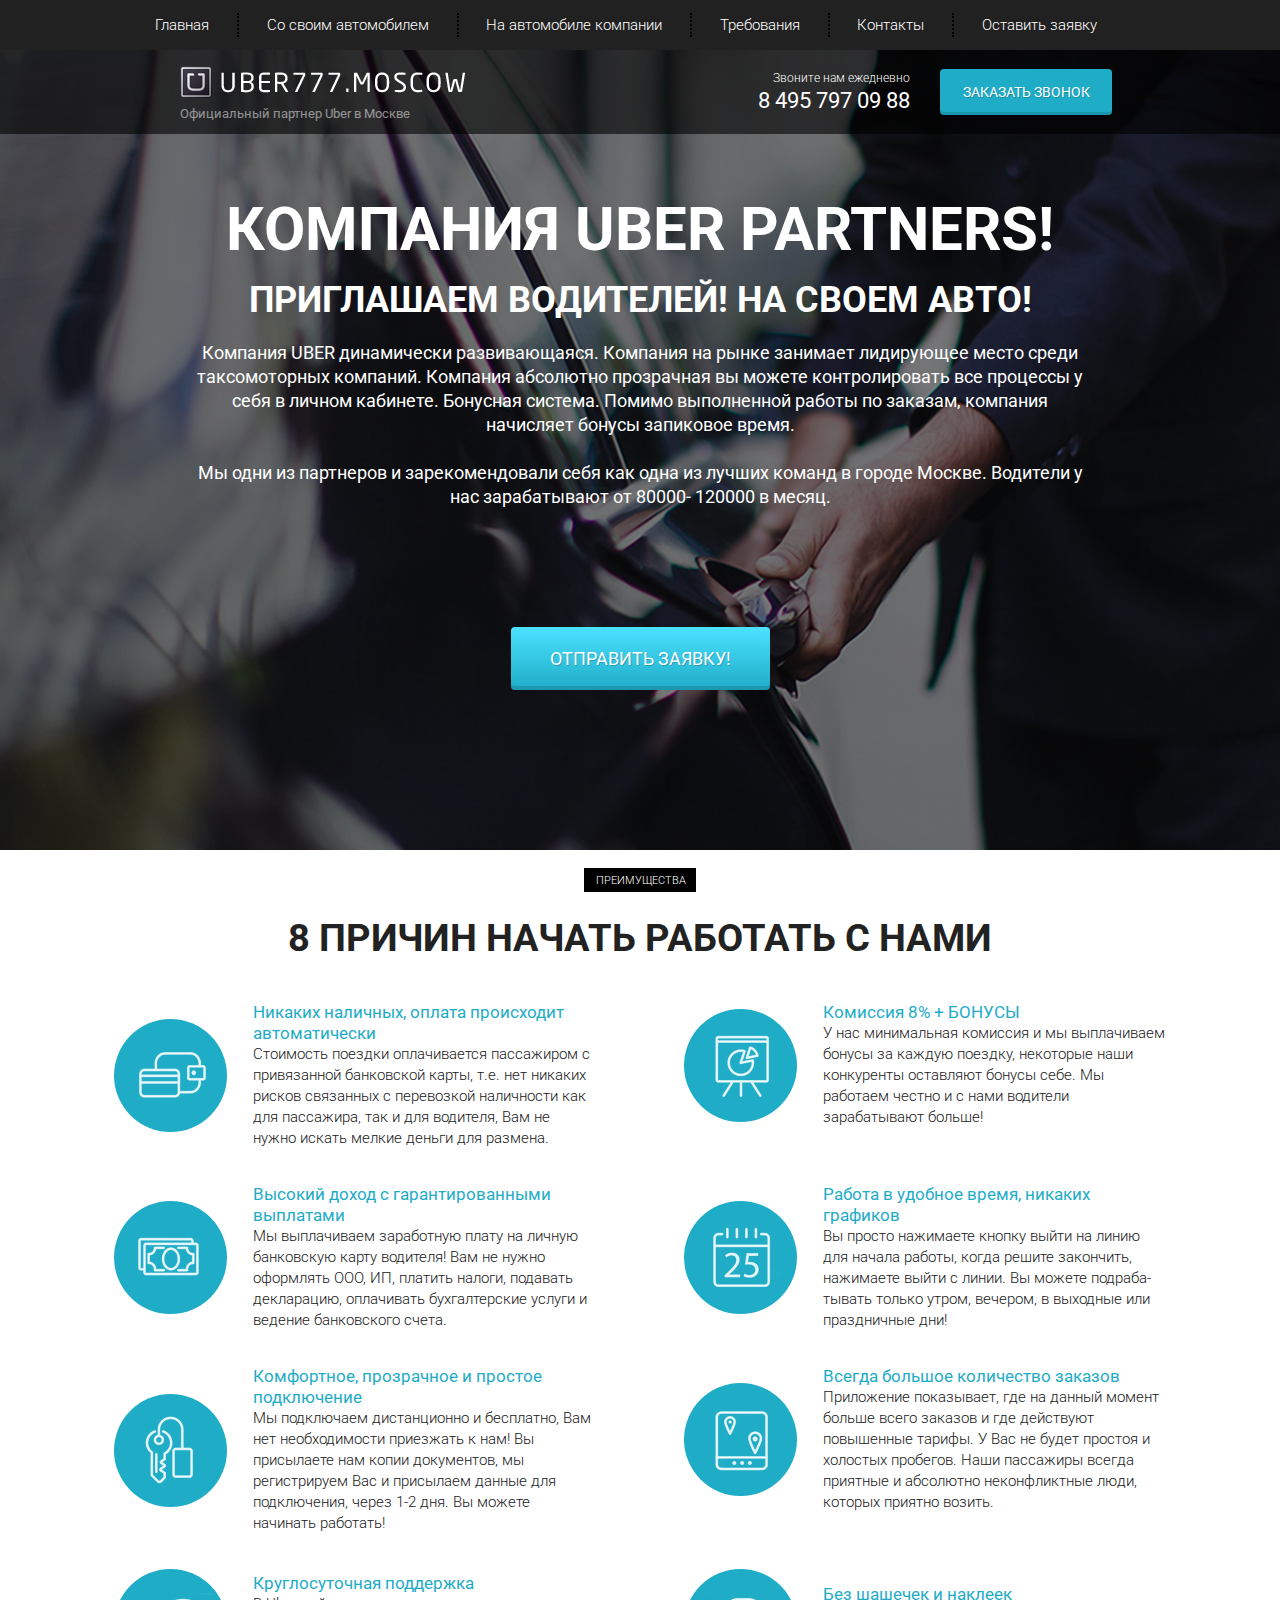
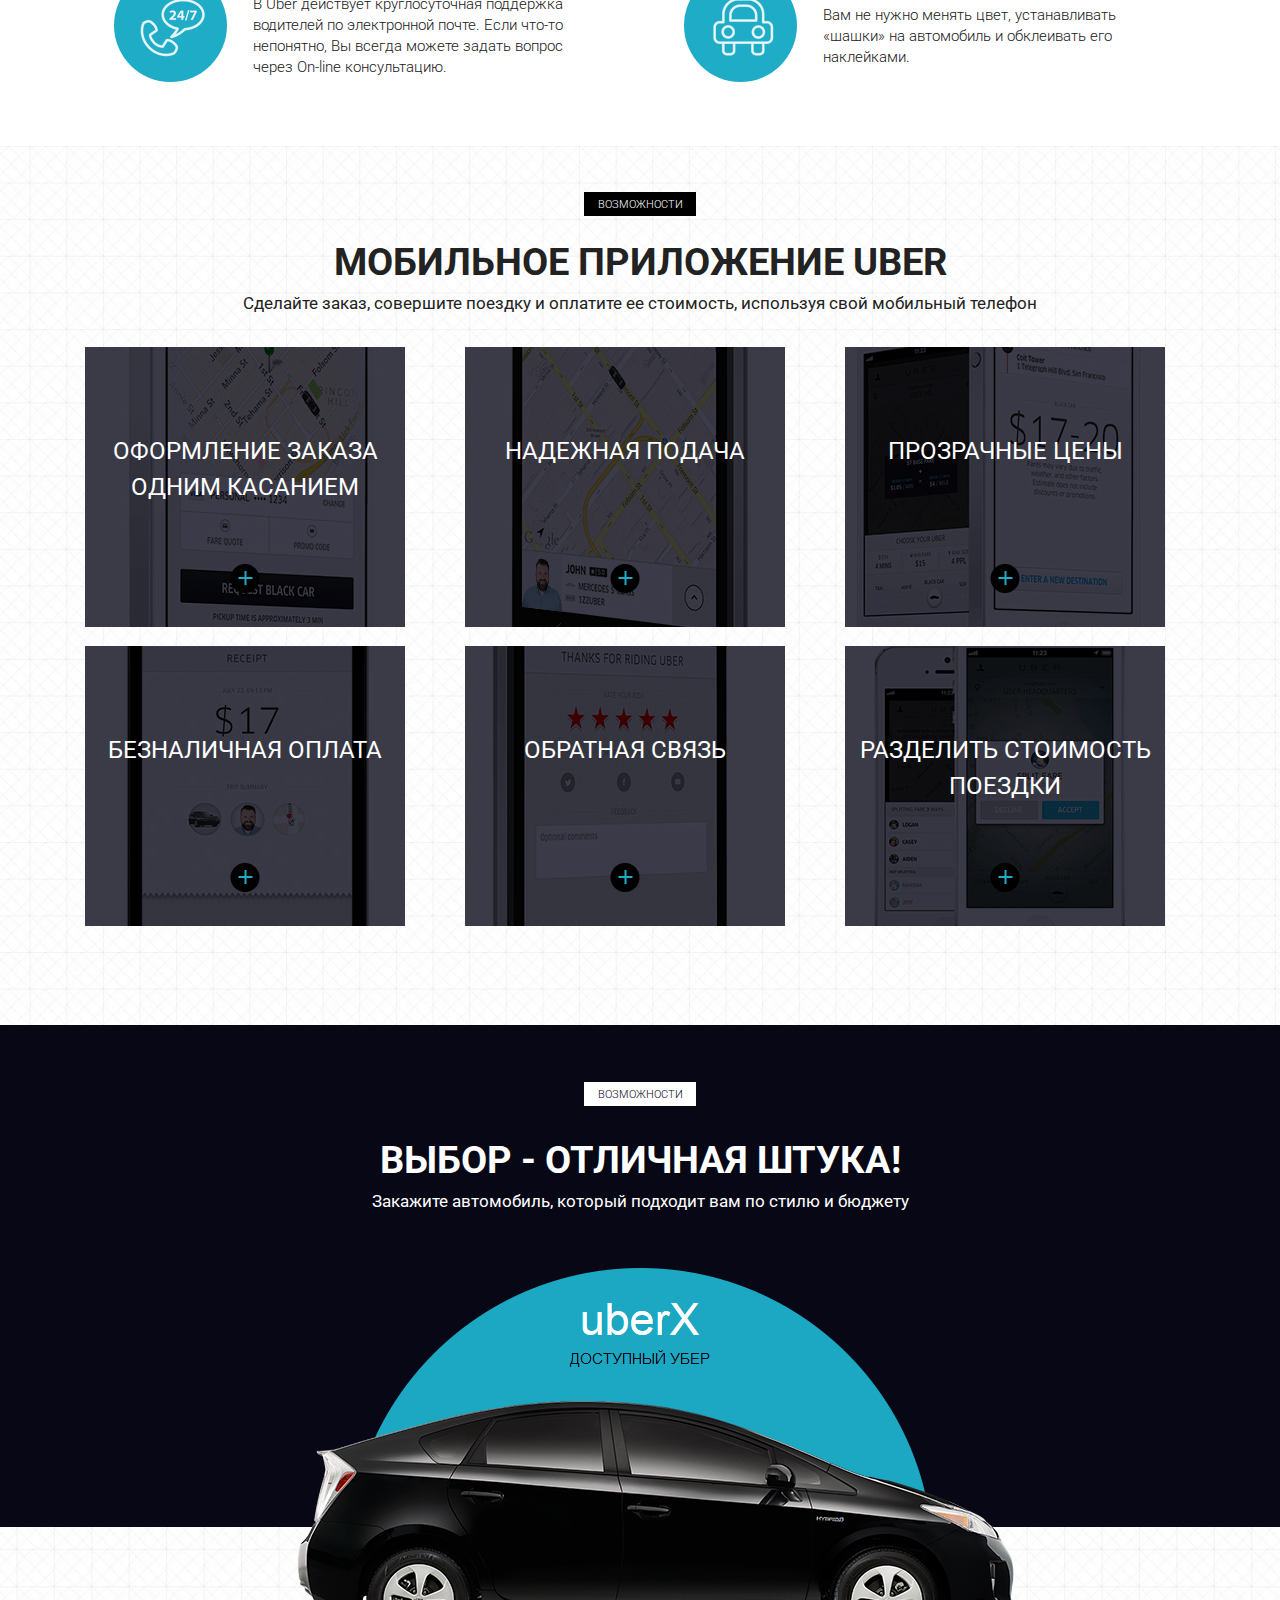
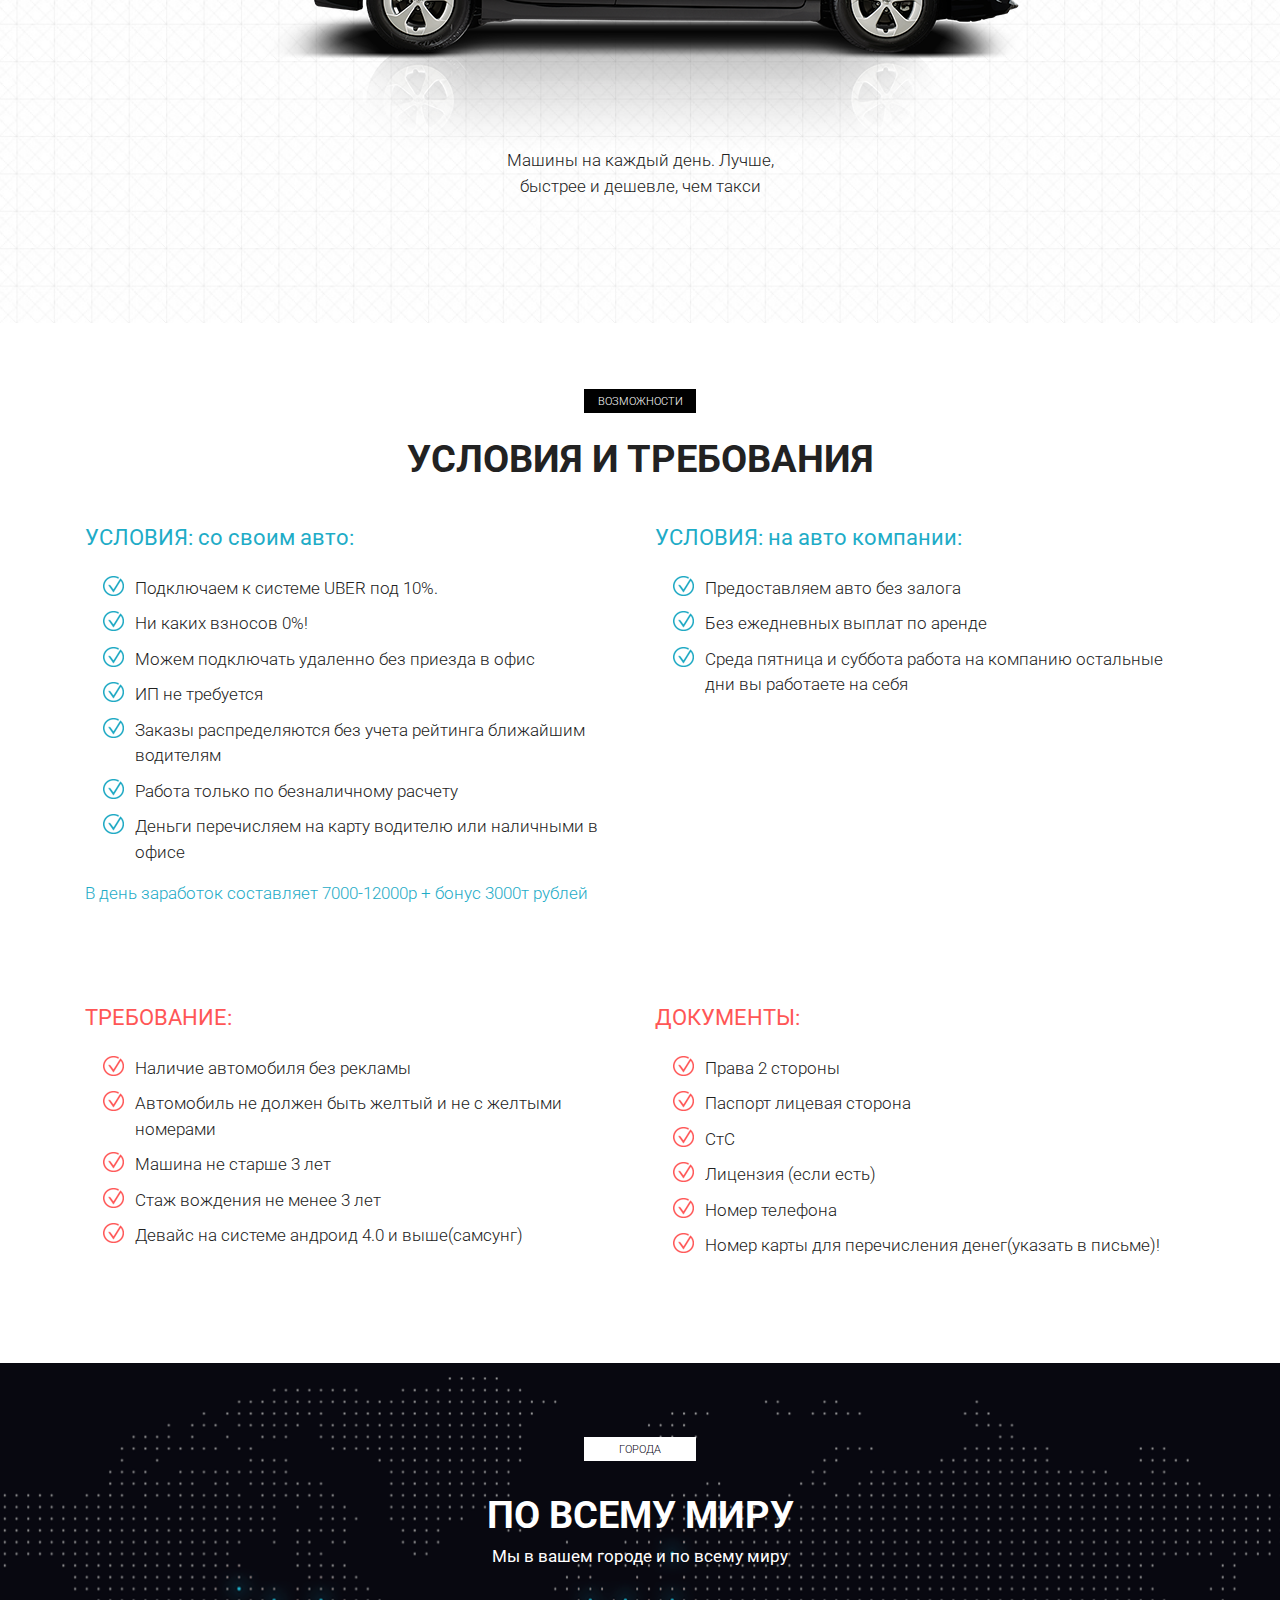
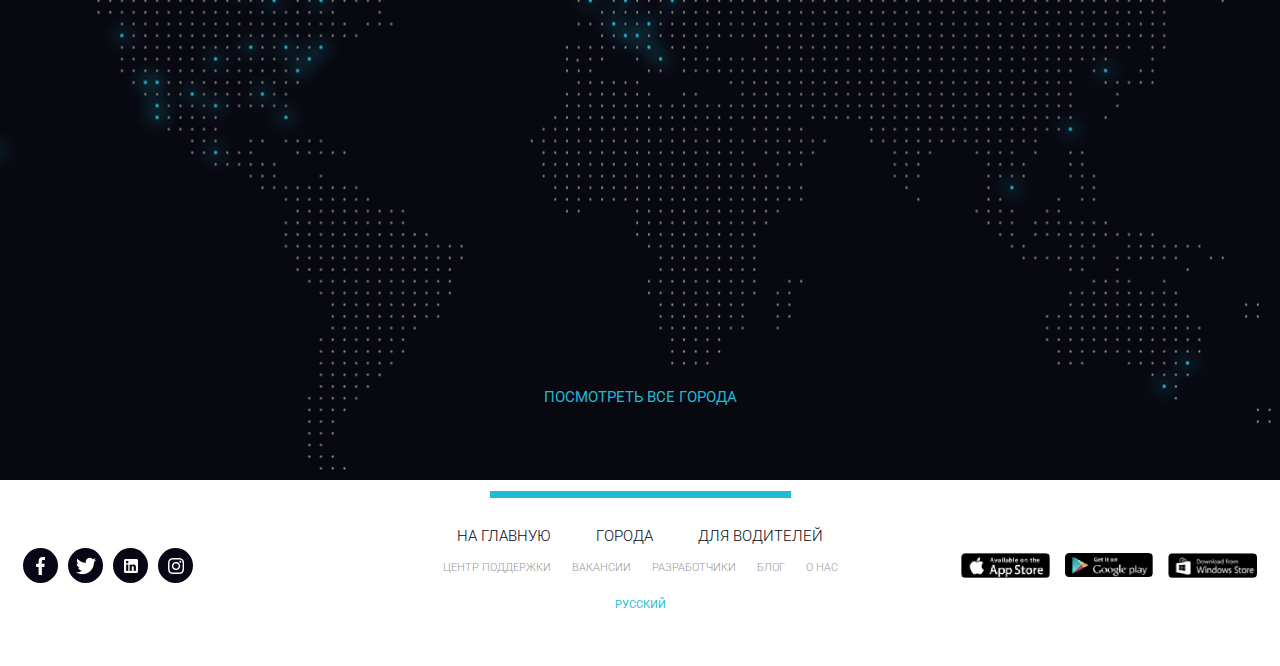
<file: src/index.html>
<!doctype html>
<html lang="en">
  <head>
    <meta charset="UTF-8">
    <meta name="viewport" content="width=device-width, initial-scale=1.0">
    <meta http-equiv="X-UA-Compatible" content="ie=edge">
    <title>Uber 777</title>
    <link rel="shortcut icon" href="/src/icons/icon_uber.png" type="image/png">
    <link href="https://fonts.googleapis.com/css2?family=Roboto:ital,wght@0,300;0,400;0,700;1,300;1,400;1,700&display=swap" rel="stylesheet">
    <link rel="stylesheet" href='css/bootstrap-grid.min.css'>
    <link rel="stylesheet" href='css/bootstrap-reboot.min.css'>
    <link rel="stylesheet" href='css/style.css'>
  </head>
  <body>
    <header class="header">
      <nav>
        <div class="container">
          <ul class="menu">
            <li class="menu_item"><a href="#" class="menu_link">Главная</a></li>
            <li class="menu_item"><a href="#terms" class="menu_link">Со своим автомобилем</a></li>
            <li class="menu_item"><a href="#terms" class="menu_link">На автомобиле компании</a></li>
            <li class="menu_item"><a href="#" class="menu_link">Требования</a></li>
            <li class="menu_item"><a href="#" class="menu_link">Контакты</a></li>
            <li class="menu_item"><a href="#" class="menu_link">Оставить заявку</a></li>
          </ul>
        </div>
        <div class="hamburger">
          <span></span>
          <span></span>
          <span></span>
        </div>
      </nav>
      <div class="subheader">
        <div class="container">
          <div class="row">
            <div class="col-6 col-md-4 offset-md-1">
              <a href="#" class="subheader_logo"><img src="icons/Uber.png" alt="uber icon"></a>
              <div class="subheader_official">Официальный партнер Uber в Москве</div>
            </div>

            <div class="xs-hidden col-6 col-md-3 offset-md-1 col-xl-2 offset-xl-2">
              <div class="subheader_call">Звоните нам ежедневно</div>
              <a href="tel:84957970988" class="subheader_tel">8 495 797 09 88</a>
            </div>

            <div class="col-6 col-md-3 col-lg-2">
              <a href="tel:84957970988" class="xs-visible subheader_tel">8 495 797 09 88</a>
              <button class="subheader_btn">заказать звонок</button>
            </div>
          </div>
        </div>
      </div>
    </header>

    <section class="promo">
      <div class="container">
        <div class="col-md-12 offset-md-0 col-lg-10 offset-lg-1">
          <h1 class="promo_h1">КОМПАНИЯ UBER PARTNERS!</h1>
          <h2 class="promo_h2">ПРИГЛАШАЕМ ВОДИТЕЛЕЙ! НА СВОЕМ АВТО!</h2>
          <div class="promo_text">Компания UBER динамически развивающаяся. Компания на рынке занимает лидирующее место среди таксомоторных компаний. Компания абсолютно прозрачная вы можете контролировать все процессы у себя в личном кабинете. Бонуcная система. Помимо выполненной работы по заказам, компания начисляет бонусы запиковое время.
          <br><br>
          Мы одни из партнеров и зарекомендовали себя как одна из лучших команд в городе Москве. Водители у нас зарабатывают от 80000- 120000 в месяц.</div>
          <button class="promo_btn">ОТПРАВИТЬ ЗАЯВКУ!</button>
        </div>
      </div>
    </section>

    <section class="advantages">
      <div class="container">
        <div class="label">преимущества</div>

        <h2 class="title">8 причин начать работать с нами</h2>

        <div class="row">
          <div class="col-md-6 content">
            <div class="advantages_cart">
              <div class="advantages_cart_circle">
                <img src="icons/Advantages/purse_icon.png" alt="purse icon">
              </div>
              <div class="advantages_cart_text">
                <div class="advantages_cart_text_headline">Никаких наличных, оплата происходит автоматически</div>
                <div class="advantages_cart_text_desc">Стоимость поездки оплачивается пассажиром с привязанной банковской карты, т.е. нет никаких рисков связанных с перевозкой наличности как для пассажира, так и для водителя, Вам не нужно искать мелкие деньги для размена.</div>
              </div>
            </div>
          </div>

          <div class="col-md-6 content">
            <div class="advantages_cart">
              <div class="advantages_cart_circle">
                <img src="icons/Advantages/board_icon.png" alt="board icon">
              </div>
              <div class="advantages_cart_text">
                <div class="advantages_cart_text_headline">Комиссия 8% + БОНУСЫ</div>
                <div class="advantages_cart_text_desc">У нас минимальная комиссия и мы выплачиваем бонусы за каждую поездку, некоторые наши конкуренты оставляют бонусы себе. Мы работаем честно и с нами водители зарабатывают больше!</div>
              </div>
            </div>
          </div>

          <div class="col-md-6 content">
            <div class="advantages_cart">
              <div class="advantages_cart_circle">
                <img src="icons/Advantages/money_icon.png" alt="money icon">
              </div>
              <div class="advantages_cart_text">
                <div class="advantages_cart_text_headline">Высокий доход с гарантированными выплатами</div>
                <div class="advantages_cart_text_desc">Мы выплачиваем заработную плату на личную банковскую карту водителя! Вам не нужно оформлять ООО, ИП, платить налоги, подавать декларацию, оплачивать бухгалтерские услуги и ведение банковского счета.</div>
              </div>
            </div>
          </div>

          <div class="col-md-6 content">
            <div class="advantages_cart">
              <div class="advantages_cart_circle">
                <img src="icons/Advantages/schedule_icon.png" alt="schedule icon">
              </div>
              <div class="advantages_cart_text">
                <div class="advantages_cart_text_headline">Работа в удобное время, никаких графиков</div>
                <div class="advantages_cart_text_desc">Вы просто нажимаете кнопку выйти на линию для начала работы, когда решите закончить, нажимаете выйти с линии. Вы можете подраба-
                тывать только утром, вечером, в выходные или праздничные дни! </div>
              </div>
            </div>
          </div>

          <div class="col-md-6 content">
            <div class="advantages_cart">
              <div class="advantages_cart_circle">
                <img src="icons/Advantages/key_icon.png" alt="key icon">
              </div>
              <div class="advantages_cart_text">
                <div class="advantages_cart_text_headline">Комфортное, прозрачное и простое подключение</div>
                <div class="advantages_cart_text_desc">Мы подключаем дистанционно и бесплатно, Вам нет необходимости приезжать к нам! Вы присылаете нам копии документов, мы регистрируем Вас и присылаем данные для подключения, через 1-2 дня. Вы можете начинать работать!</div>
              </div>
            </div>
          </div>

          <div class="col-md-6 content">
            <div class="advantages_cart">
              <div class="advantages_cart_circle">
                <img src="icons/Advantages/map_icon.png" alt="map icon">
              </div>
              <div class="advantages_cart_text">
                <div class="advantages_cart_text_headline">Всегда большое количество заказов</div>
                <div class="advantages_cart_text_desc">Приложение показывает, где на данный момент больше всего заказов и где действуют повышенные тарифы. У Вас не будет простоя и холостых пробегов. Наши пассажиры всегда приятные и абсолютно неконфликтные люди, которых приятно возить.</div>
              </div>
            </div>
          </div>

          <div class="col-md-6 content">
            <div class="advantages_cart">
              <div class="advantages_cart_circle">
                <img src="icons/Advantages/phone_icon.png" alt="phone icon">
              </div>
              <div class="advantages_cart_text">
                <div class="advantages_cart_text_headline">Круглосуточная поддержка</div>
                <div class="advantages_cart_text_desc">В Uber действует круглосуточная поддержка водителей по электронной почте. Если что-то непонятно, Вы всегда можете задать вопрос через On-line консультацию.</div>
              </div>
            </div>
          </div>

          <div class="col-md-6 content">
            <div class="advantages_cart">
              <div class="advantages_cart_circle">
                <img src="icons/Advantages/car_icon.png" alt="car icon">
              </div>
              <div class="advantages_cart_text">
                <div class="advantages_cart_text_headline">Без шашечек и наклеек</div>
                <div class="advantages_cart_text_desc">Вам не нужно менять цвет, устанавливать «шашки» на автомобиль и обклеивать его наклейками.</div>
              </div>
            </div>
          </div>
        </div>
      </div>
    </section>

    <section class="possibilities">
      <div class="container">
        <div class="label">Возможности</div>
        <div class="title">мобильное приложение uber</div>
        <div class="subtitle">Сделайте заказ, совершите поездку и оплатите ее стоимость, используя свой мобильный телефон</div>

        <div class="row">
          <div class="col-sm-6 col-md-4">
            <div class="possibilities_card possibilities_card_1">
              <div class="possibilities_card_text">оформление заказа одним касанием</div>
              <div class="possibilities_card_plus">
                <img src="icons/plus.png" alt="plus">
              </div>
            </div>
          </div>

          <div class="col-sm-6 col-md-4">
            <div class="possibilities_card possibilities_card_2">
              <div class="possibilities_card_text">надежная подача</div>
              <div class="possibilities_card_plus">
                <img src="icons/plus.png" alt="plus">
              </div>
            </div>
          </div>

          <div class="col-sm-6 col-md-4">
            <div class="possibilities_card possibilities_card_3">
              <div class="possibilities_card_text">прозрачные цены</div>
              <div class="possibilities_card_plus">
                <img src="icons/plus.png" alt="plus">
              </div>
            </div>
          </div>

          <div class="col-sm-6 col-md-4">
            <div class="possibilities_card possibilities_card_4">
              <div class="possibilities_card_text">безналичная оплата</div>
              <div class="possibilities_card_plus">
                <img src="icons/plus.png" alt="plus">
              </div>
            </div>
          </div>

          <div class="col-sm-6 col-md-4">
            <div class="possibilities_card possibilities_card_5">
              <div class="possibilities_card_text">обратная связь</div>
              <div class="possibilities_card_plus">
                <img src="icons/plus.png" alt="plus">
              </div>
            </div>
          </div>

          <div class="col-sm-6 col-md-4">
            <div class="possibilities_card possibilities_card_6">
              <div class="possibilities_card_text">разделить стоимость поездки</div>
              <div class="possibilities_card_plus">
                <img src="icons/plus.png" alt="plus">
              </div>
            </div>
          </div>

        </div>
      </div>
    </section>

    <section class="choice">
      <div class="sub_bg">
        <div class="container choice_wrapper">
          <div class="choice_text">
            <div class="label">Возможности</div>
            <div class="title">Выбор - отличная штука!</div>
            <div class="subtitle">Закажите автомобиль, который подходит вам по стилю и бюджету</div>
          </div>
          <img src="img/Автомобиль.png" alt="auto" class="choice_auto">
          <div class="choice_desc">Машины на каждый день. Лучше,<br> быстрее и дешевле, чем такси</div>
        </div>
      </div>
    </section>

    <section class="terms" id="terms">
      <div class="container">
        <div class="label">возможности</div>
        <div class="title">условия и требования</div>

        <div class="row">
          <div class="col-md-6">
            <div class="terms_block">
              <div class="terms_block_hedline">УСЛОВИЯ: со своим авто:</div>

              <ul class="terms_block_list">
                <li>Подключаем к системе UBER  под 10%.</li>
                <li>Ни каких взносов  0%!</li>
                <li>Можем подключать удаленно без приезда в офис</li>
                <li>ИП не требуется</li>
                <li>Заказы распределяются без учета рейтинга ближайшим водителям</li>
                <li>Работа только по безналичному расчету</li>
                <li>Деньги перечисляем на карту водителю или наличными в офисе</li>
              </ul>

              <div class="terms_block_text">В день заработок составляет 7000-12000р + бонус 3000т рублей</div>
            </div>
          </div>

          <div class="col-md-6">
            <div class="terms_block">
              <div class="terms_block_hedline">УСЛОВИЯ: на авто компании:</div>

              <ul class="terms_block_list">
                <li>Предоставляем авто без залога</li>
                <li>Без ежедневных выплат по аренде</li>
                <li>Среда пятница и суббота работа на компанию остальные дни вы работаете на себя</li>
              </ul>
            </div>
          </div>

          <div class="col-md-6">
            <div class="terms_block terms_block_nmb warning">
              <div class="terms_block_hedline">ТРЕБОВАНИЕ:</div>

              <ul class="terms_block_list">
                <li>Наличие автомобиля без рекламы</li>
                <li>Автомобиль не должен быть желтый и не с желтыми номерами</li>
                <li>Машина не старше 3 лет</li>
                <li>Стаж вождения не менее 3 лет</li>
                <li>Девайс на системе андроид 4.0 и выше(самсунг)</li>
              </ul>
            </div>
          </div>

          <div class="col-md-6">
            <div class="terms_block terms_block_nmb warning">
              <div class="terms_block_hedline">ДОКУМЕНТЫ:</div>

              <ul class="terms_block_list">
                <li>Права 2 стороны</li>
                <li>Паспорт лицевая сторона</li>
                <li>СтС</li>
                <li>Лицензия (если есть)</li>
                <li>Номер телефона</li>
                <li>Номер карты для перечисления денег(указать в письме)!</li>
              </ul>
            </div>
          </div>

        </div>
      </div>
    </section>

    <section class="world">
      <div class="container">
          <div class="choice_text">
            <div class="label label_white label_min">города</div>
            <h2 class="title title_white">По всему миру</h2>
            <div class="subtitle subtitle_white">Мы в вашем городе и по всему миру</div>
          </div>

          <a href="#" class="world_link">посмотреть все города</a>
      </div>
    </section>

    <footer class="footer">
      <div class="footer_line"></div>
      <div class="footer_block">

        <div id="media">
          <div class="footer_media">
            <div class="footer_media_round">
              <a href="#"><img src="icons/footer/facebook.png" alt="facebook"></a>
            </div>

            <div class="footer_media_round">
              <a href="#"><img src="icons/footer/twitter.png" alt="twitter"></a>
            </div>

            <div class="footer_media_round">
              <a href="#"><img src="icons/footer/linkedin.png" alt="linkedin"></a>
            </div>

            <div class="footer_media_round">
              <a href="#"><img src="icons/footer/instagram.png" alt="instagram"></a>
            </div>
          </div>
        </div>

        <div id="references">
          <div class="footer_references">
            <div class="footer_references_line1">
              <a href="#" class="footer_references_line1_item">на главную</a>
              <a href="#" class="footer_references_line1_item">города</a>
              <a href="#" class="footer_references_line1_item">для водителей</a>
            </div>
            <div class="footer_references_line2">
              <a href="#" class="footer_references_line2_item">центр поддержки</a>
              <a href="#" class="footer_references_line2_item">вакансии</a>
              <a href="#" class="footer_references_line2_item">разработчики</a>
              <a href="#" class="footer_references_line2_item">блог</a>
              <a href="#" class="footer_references_line2_item">о нас</a>
            </div>       <div class="footer_references_line3">
              <a href="#" class="footer_references_line3_item">русский</a>
            </div>
          </div>
        </div>

        <div id="app">
          <div class="footer_app">
            <a href="#"><img src="img/footer/apple.png" alt="apple" class="footer_app_img"></a>
            <a href="#"><img src="img/footer/google.png" alt="apple" class="footer_app_img"></a>
            <a href="#"><img src="img/footer/windows.png" alt="apple" class="footer_app_img"></a>
          </div>
        </div>
      </div>
    </footer>
    <script src="js/script.js"></script>
  </body>
</html>
</file>
<file: src/css/style.css>
header {
  position: relative;
  height: 50px;
}

nav {
  position: fixed;
  width: 100%;
  height: 50px;
  z-index: 5;
  background-color: #212121;
}

.menu {
  display: -webkit-box;
  display: -ms-flexbox;
  display: flex;
  -webkit-box-pack: justify;
      -ms-flex-pack: justify;
          justify-content: space-between;
  padding: 13px 70px;
  margin: 0;
  list-style-type: none;
}
.menu_link {
  color: #ffffff;
  font-size: 15px;
  font-weight: 300;
}
.menu_link:hover {
  text-decoration: none;
  color: #1eacc7;
}
.menu_item {
  border-right: 2px dotted black;
  padding-right: 28px;
}
.menu_item:last-child {
  border-right: none;
}

.hamburger {
  display: none;
}

.subheader {
  top: 50px;
  position: absolute;
  width: 100%;
  height: 84px;
  background-color: rgba(0, 0, 0, 0.6);
}
.subheader_logo {
  display: block;
  max-width: 100%;
  margin-top: 16px;
}
.subheader_official {
  margin-top: 6px;
  opacity: 0.5;
  color: #ffffff;
  font-size: 13px;
  font-weight: 400;
}
.subheader_call {
  color: #ffffff;
  font-size: 12px;
  font-weight: 300;
  margin-top: 19px;
  text-align: right;
}
.subheader_tel {
  display: block;
  margin-top: 8px;
  color: #ffffff;
  font-size: 22px;
  font-weight: 400;
  text-transform: uppercase;
  text-align: right;
  line-height: 12px;
}
.subheader_btn {
  margin-top: 19px;
  width: 172px;
  height: 46px;
  -webkit-box-shadow: inset 0 -3px 0 rgba(0, 0, 0, 0.12);
          box-shadow: inset 0 -3px 0 rgba(0, 0, 0, 0.12);
  border: none;
  border-radius: 4px;
  background-image: -webkit-gradient(linear, left bottom, left top, from(#1eacc7), to(#1eacc7));
  background-image: linear-gradient(to top, #1eacc7 0%, #1eacc7 100%);
  text-shadow: 1px 1px 0 rgba(0, 0, 0, 0.21);
  color: #ffffff;
  font-size: 14px;
  font-weight: 400;
  text-transform: uppercase;
}

.xs-visible {
  display: none;
}

.promo {
  min-height: 800px;
  background: url("../img/background/uber_bg.png") center center/cover no-repeat;
  padding: 150px 0 135px 0;
}
.promo_h1 {
  color: #ffffff;
  font-weight: 700;
  text-transform: uppercase;
  font-size: 60px;
  line-height: 60px;
  margin: 0;
  text-align: center;
}
.promo_h2 {
  color: #ffffff;
  font-weight: 700;
  text-transform: uppercase;
  font-size: 36px;
  line-height: 36px;
  margin: 0;
  margin-top: 22px;
  text-align: center;
}
.promo_text {
  color: #ffffff;
  font-size: 18px;
  font-weight: 400;
  line-height: 24px;
  text-align: center;
  margin-top: 23px;
}
.promo_btn {
  display: block;
  margin: 118px auto 0 auto;
  width: 259px;
  height: 63px;
  -webkit-box-shadow: inset 0 -4px 0 rgba(0, 0, 0, 0.12);
          box-shadow: inset 0 -4px 0 rgba(0, 0, 0, 0.12);
  border: none;
  border-radius: 4px;
  background-image: -webkit-gradient(linear, left bottom, left top, from(#1eacc7), to(#4ce2ff));
  background-image: linear-gradient(to top, #1eacc7 0%, #4ce2ff 100%);
  text-shadow: 1px 1px 0 rgba(0, 0, 0, 0.21);
  color: #ffffff;
  font-size: 18px;
  font-weight: 400;
  text-transform: uppercase;
}

.label {
  margin: 0px auto;
  height: 24px;
  width: 112px;
  padding: 5px 12px;
  background-color: #000000;
  color: #ffffff;
  font-size: 11px;
  font-weight: 300;
  text-transform: uppercase;
  text-align: center;
}

.title {
  margin-bottom: 0;
  margin-top: 18px;
  color: #222222;
  font-size: 38px;
  font-weight: 700;
  text-transform: uppercase;
  text-align: center;
}

.advantages {
  min-height: 849px;
  padding: 18px 0 64px 0;
}
.advantages_cart {
  display: -webkit-box;
  display: -ms-flexbox;
  display: flex;
  -webkit-box-pack: center;
      -ms-flex-pack: center;
          justify-content: center;
  -webkit-box-align: center;
      -ms-flex-align: center;
          align-items: center;
  margin-top: 35px;
}
.advantages_cart_circle {
  display: -webkit-box;
  display: -ms-flexbox;
  display: flex;
  -webkit-box-pack: center;
      -ms-flex-pack: center;
          justify-content: center;
  -webkit-box-align: center;
      -ms-flex-align: center;
          align-items: center;
  margin-right: 26px;
  width: 113px;
  height: 113px;
  background-color: #1eacc7;
  border-radius: 100%;
}
.advantages_cart_text {
  width: 343px;
}
.advantages_cart_text_headline {
  line-height: 21px;
  color: #1eacc7;
  border-radius: 100%;
  font-size: 17px;
  font-weight: 400;
}
.advantages_cart_text_desc {
  color: #202020;
  font-size: 15px;
  font-weight: 300;
  line-height: 21px;
}

.subtitle {
  color: rgb(34, 34, 34);
  font-size: 17px;
  font-weight: 400;
  text-align: center;
}

.possibilities {
  min-height: 864px;
  padding: 46px 0 80px 0;
  background: url(../img/background/mobile_bg.png) center center/cover no-repeat;
}
.possibilities .row {
  margin-top: 30px;
}
.possibilities_card {
  position: relative;
  width: 320px;
  height: 280px;
  margin-bottom: 19px;
  padding: 86px 0 34px 0;
}
.possibilities_card_1 {
  background: url(../img/Possibilities/Card1.png) center center/cover no-repeat;
}
.possibilities_card_2 {
  background: url(../img/Possibilities/Card2.png) center center/cover no-repeat;
}
.possibilities_card_3 {
  background: url(../img/Possibilities/Card3.png) center center/cover no-repeat;
}
.possibilities_card_4 {
  background: url(../img/Possibilities/Card4.png) center center/cover no-repeat;
}
.possibilities_card_5 {
  background: url(../img/Possibilities/Card5.png) center center/cover no-repeat;
}
.possibilities_card_6 {
  background: url(../img/Possibilities/Card6.png) center center/cover no-repeat;
}
.possibilities_card_text {
  color: rgb(255, 255, 255);
  font-size: 24px;
  font-weight: 400;
  text-align: center;
  text-transform: uppercase;
}
.possibilities_card_plus {
  position: absolute;
  display: -webkit-box;
  display: -ms-flexbox;
  display: flex;
  -webkit-box-pack: center;
      -ms-flex-pack: center;
          justify-content: center;
  -webkit-box-align: center;
      -ms-flex-align: center;
          align-items: center;
  bottom: 34px;
  left: 50%;
  -webkit-transform: translateX(-50%);
          transform: translateX(-50%);
  margin: 0 auto;
  width: 29px;
  height: 29px;
  background: rgb(0, 0, 0);
  border-radius: 100%;
}

.choice {
  position: relative;
  min-height: 898px;
  padding-bottom: 138px;
  background: url(../img/background/mobile_bg.png) center center/cover no-repeat;
}
.choice .sub_bg {
  position: absolute;
  width: 100%;
  height: 502px;
  background: rgb(7, 7, 22);
  z-index: 1;
}
.choice_text {
  margin-top: 57px;
}
.choice_text .label {
  color: rgb(7, 7, 22);
  background: rgb(255, 255, 255);
}
.choice_text .title {
  margin-top: 26px;
  color: rgb(255, 255, 255);
}
.choice_text .subtitle {
  color: rgb(255, 255, 255);
}
.choice_auto {
  display: block;
  margin: 54px auto;
  margin-bottom: 0;
}
.choice_desc {
  color: rgb(34, 34, 34);
  font-size: 17px;
  font-weight: 300;
  text-align: center;
}

.terms {
  min-height: 917px;
  padding: 66px 0 88px 0;
}
.terms_block {
  margin: 33px 0 61px 0;
}
.terms_block_nmb {
  margin-bottom: 0;
}
.terms_block_hedline {
  color: #1eacc7;
  font-size: 22px;
  font-weight: 400;
  text-align: left;
}
.terms_block_text {
  color: #1eacc7;
  font-size: 17px;
  font-weight: 300;
  text-align: left;
}
.terms_block_list {
  position: relative;
  padding-left: 50px;
  margin-top: 22px;
  list-style-type: none;
}
.terms_block_list li {
  color: rgb(34, 34, 34);
  font-size: 17px;
  font-weight: 300;
  text-align: left;
  margin-bottom: 10px;
}
.terms_block_list li:before {
  content: "";
  display: block;
  position: absolute;
  left: 18px;
  width: 21px;
  height: 20px;
  background: url("../icons/check_blue.png") center center/cover no-repeat;
}
.terms .warning .terms_block_hedline {
  color: rgb(255, 86, 86);
}
.terms .warning .terms_block_list li:before {
  background: url("../icons/check_red.png") center center/cover no-repeat;
}

.world {
  position: relative;
  min-height: 717px;
  padding: 49px 0;
  background: url("../img/background/world_bg.png") center center/cover no-repeat;
}
.world_link {
  position: absolute;
  left: 50%;
  -webkit-transform: translateX(-50%);
          transform: translateX(-50%);
  bottom: 49px;
  text-align: center;
  font-size: 15px;
  font-weight: 400;
  line-height: 68px;
  text-transform: uppercase;
  color: #1fbad6;
}
.world_link:hover {
  text-decoration: none;
  color: #fff;
}
.world .choice_text {
  margin-top: 25px;
}
.world .choice_text .label {
  color: rgb(7, 7, 22);
  background: rgb(255, 255, 255);
}
.world .choice_text .title {
  margin-top: 26px;
  color: rgb(255, 255, 255);
}
.world .choice_text .subtitle {
  color: rgb(255, 255, 255);
}

.footer {
  min-height: 155px;
  padding: 11px 23px;
}
.footer .footer_line {
  width: 301px;
  height: 7px;
  background: rgb(31, 186, 214);
  margin: 0 auto;
}
.footer_block {
  display: -webkit-box;
  display: -ms-flexbox;
  display: flex;
  -webkit-box-pack: justify;
      -ms-flex-pack: justify;
          justify-content: space-between;
}
.footer_block > div {
  width: 33%;
}
.footer_block > div:nth-child(3) {
  display: -webkit-box;
  display: -ms-flexbox;
  display: flex;
  -webkit-box-pack: end;
      -ms-flex-pack: end;
          justify-content: flex-end;
}
.footer_media {
  display: -webkit-box;
  display: -ms-flexbox;
  display: flex;
  gap: 10px;
  margin: 50px 0 72px 0;
}
.footer_media_round {
  width: 35px;
  height: 35px;
  background: rgb(7, 7, 22);
  border-radius: 100%;
  display: -webkit-box;
  display: -ms-flexbox;
  display: flex;
  -webkit-box-pack: center;
      -ms-flex-pack: center;
          justify-content: center;
  -webkit-box-align: center;
      -ms-flex-align: center;
          align-items: center;
}
.footer_references {
  margin: 27px 0 38px 0;
}
.footer_references_line1 {
  display: -webkit-box;
  display: -ms-flexbox;
  display: flex;
  -webkit-box-pack: center;
      -ms-flex-pack: center;
          justify-content: center;
  gap: 45px;
}
.footer_references_line1_item {
  display: block;
  color: rgb(7, 7, 22);
  font-size: 15px;
  font-weight: 300;
  text-align: left;
  text-transform: uppercase;
}
.footer_references_line2 {
  margin-top: 13px;
  display: -webkit-box;
  display: -ms-flexbox;
  display: flex;
  -webkit-box-pack: center;
      -ms-flex-pack: center;
          justify-content: center;
  gap: 21px;
}
.footer_references_line2_item {
  display: block;
  color: rgb(153, 153, 153);
  font-size: 11px;
  font-weight: 300;
  text-align: left;
  text-transform: uppercase;
}
.footer_references_line3 {
  margin-top: 20px;
  display: -webkit-box;
  display: -ms-flexbox;
  display: flex;
  -webkit-box-pack: center;
      -ms-flex-pack: center;
          justify-content: center;
}
.footer_references_line3_item {
  display: block;
  color: rgb(31, 186, 214);
  font-size: 11px;
  font-weight: 400;
  text-align: center;
  text-transform: uppercase;
}
.footer_app {
  margin: 55px 0 72px 0;
  display: -webkit-box;
  display: -ms-flexbox;
  display: flex;
  width: 296px;
  height: 27px;
  gap: 15px;
}
.footer_app_img {
  width: 100%;
}

@media (max-width: 1200px) {
  .menu_item {
    padding-right: 20px;
  }
  .menu_link {
    font-size: 13px;
  }
  .promo_h1 {
    font-size: 50px;
  }
  .advantages_cart {
    -webkit-box-align: start;
        -ms-flex-align: start;
            align-items: flex-start;
  }
  .advantages_cart_text {
    width: 300px;
  }
  .possibilities_card {
    width: 300px;
  }
  .footer_references {
    margin: 27px 0 20px 0;
  }
  .footer_references_line1 {
    gap: 18px;
  }
  .footer_references_line2 {
    margin-top: 20px;
    -ms-flex-wrap: wrap;
        flex-wrap: wrap;
    gap: 10px;
  }
  .footer_app {
    width: 270px;
  }
}
@media (max-width: 991px) {
  .menu_item {
    padding-right: 8px;
  }
  .menu_link {
    font-size: 10px;
  }
  .subheader_logo img {
    width: 100%;
  }
  .subheader_official {
    font-size: 11px;
  }
  .subheader_tel {
    font-size: 18px;
  }
  .subheader_btn {
    width: 100%;
    margin-top: 21px;
    height: 40px;
  }
  .promo_h1 {
    font-size: 39px;
  }
  .promo_h2 {
    font-size: 31px;
  }
  .possibilities_card {
    width: 300px;
  }
  .advantages_cart {
    -webkit-box-orient: vertical;
    -webkit-box-direction: normal;
        -ms-flex-direction: column;
            flex-direction: column;
    -webkit-box-align: center;
        -ms-flex-align: center;
            align-items: center;
  }
  .advantages_cart_text {
    margin-top: 20px;
  }
  .possibilities_card {
    width: 220px;
  }
  .choice_wrapper {
    position: relative;
  }
  .choice_auto {
    position: absolute;
    right: 3px;
    width: 100%;
  }
  .choice_desc {
    position: absolute;
    width: 100%;
    top: 650px;
  }
  .footer_references_line1_item {
    font-size: 10px;
  }
  .footer_references_line2 {
    margin-top: 10px;
  }
}
@media (max-width: 767px) {
  .menu {
    position: fixed;
    -webkit-box-orient: vertical;
    -webkit-box-direction: normal;
        -ms-flex-direction: column;
            flex-direction: column;
    -webkit-box-pack: center;
        -ms-flex-pack: center;
            justify-content: center;
    -webkit-box-align: center;
        -ms-flex-align: center;
            align-items: center;
    top: 0;
    left: -100%;
    width: 50%;
    height: 100vh;
    padding: 20px 15px;
    background-color: rgba(0, 0, 0, 0.8);
    -webkit-transition: 0.6s all;
    transition: 0.6s all;
  }
  .menu_active {
    left: 0;
  }
  .menu_item {
    padding-right: 0;
    border: none;
    margin: 10px 0;
  }
  .menu_link {
    font-size: 20px;
  }
  .hamburger {
    display: block;
    position: absolute;
    right: 10px;
    top: 50%;
    -webkit-transform: translateY(-50%);
            transform: translateY(-50%);
    width: 26px;
    height: 12px;
  }
  .hamburger span {
    display: block;
    height: 2px;
    width: 100%;
    margin-bottom: 2px;
    background-color: white;
    -webkit-transition: 0.5s all;
    transition: 0.5s all;
  }
  .hamburger_active span {
    margin-bottom: -2px;
  }
  .hamburger_active span:nth-child(1) {
    -webkit-transform: translateY(3px) rotate(-45deg);
            transform: translateY(3px) rotate(-45deg);
  }
  .hamburger_active span:nth-child(2) {
    display: none;
  }
  .hamburger_active span:nth-child(3) {
    -webkit-transform: translateY(3px) rotate(45deg);
            transform: translateY(3px) rotate(45deg);
  }
  .xs-hidden {
    display: none;
  }
  .xs-visible {
    display: block;
  }
  .subheader_tel {
    margin-top: 10px;
    color: rgb(255, 255, 255);
    font-size: 14px;
    font-weight: 400;
    text-transform: uppercase;
    text-align: center;
  }
  .subheader_btn {
    display: block;
    width: 200px;
    height: 40px;
    margin: 0 auto;
    margin-top: 10px;
  }
  .promo_h1 {
    font-size: 34px;
  }
  .promo_text {
    font-size: 16px;
  }
  .advantages .title {
    font-size: 24px;
  }
  .possibilities .title {
    font-size: 24px;
  }
  .possibilities .subtitle {
    font-size: 15px;
  }
  .possibilities_card {
    width: 234px;
  }
  .choice_text .title {
    font-size: 35px;
  }
  .choice_desc {
    top: 600px;
  }
}
@media (max-width: 575px) {
  .subheader {
    height: 62px;
  }
  .subheader_official {
    display: none;
  }
  .subheader_btn {
    width: 110px;
    height: 22px;
    color: rgb(255, 255, 255);
    font-size: 10px;
    font-weight: 400;
    text-align: center;
    text-transform: uppercase;
  }
  .promo {
    min-height: 400px;
    padding: 117px 0 35px 0;
  }
  .promo_text {
    display: none;
  }
  .promo_h1 {
    font-size: 30px;
  }
  .promo_h2 {
    font-size: 18px;
  }
  .promo_btn {
    margin: 72px auto 0 auto;
  }
  .advantages .title {
    font-size: 15px;
  }
  .advantages_cart_circle {
    margin-right: 0;
  }
  .menu {
    width: 85%;
  }
  .menu_item {
    width: 100%;
    text-align: center;
  }
  .menu_link {
    display: block;
  }
  .possibilities .title {
    font-size: 17px;
  }
  .possibilities_card {
    width: 290px;
    margin: 0 auto 19px auto;
  }
  .choice {
    min-height: 400px;
  }
  .choice_text {
    margin-top: 25px;
  }
  .choice .sub_bg {
    height: 400px;
  }
  .choice .title {
    display: none;
  }
  .choice .subtitle {
    display: none;
  }
  .choice_auto {
    margin-top: 34px;
  }
  .choice_desc {
    top: 285px;
    right: 1px;
    color: white;
  }
  .terms {
    padding: 22px 0 30px 0;
  }
  .terms .title {
    font-size: 16px;
  }
  .terms_block {
    margin-top: 30px;
    margin-bottom: 0;
  }
  .terms_block_hedline {
    font-size: 16px;
  }
  .terms_block_list li {
    font-size: 14px;
  }
  .terms_block_text {
    font-size: 14px;
  }
  .world {
    min-height: 360px;
    padding: 24px 0 29px 0;
  }
  .world .label {
    width: 75px;
  }
  .world .choice_text {
    margin-top: 16px;
  }
  .world .choice_text .title {
    margin-top: 14px;
    font-size: 16px;
  }
  .world .choice_text .subtitle {
    font-size: 14px;
  }
  .world_link {
    position: absolute;
    font-size: 14px;
    left: 43%;
    -webkit-transform: translateX(-36%);
            transform: translateX(-36%);
  }
  .footer {
    padding: 30px 23px;
  }
  .footer .footer_line {
    width: 255px;
  }
  .footer_block {
    -webkit-box-orient: vertical;
    -webkit-box-direction: normal;
        -ms-flex-direction: column;
            flex-direction: column;
    -webkit-box-align: center;
        -ms-flex-align: center;
            align-items: center;
  }
  .footer_block #media {
    -webkit-box-ordinal-group: 3;
        -ms-flex-order: 2;
            order: 2;
  }
  .footer_block #references {
    -webkit-box-ordinal-group: 2;
        -ms-flex-order: 1;
            order: 1;
  }
  .footer_block #app {
    -webkit-box-ordinal-group: 4;
        -ms-flex-order: 3;
            order: 3;
  }
  .footer .footer_block > div {
    width: 100%;
  }
  .footer_media {
    -webkit-box-pack: center;
        -ms-flex-pack: center;
            justify-content: center;
    margin: 17px 0 0 0;
  }
  .footer_references {
    margin: 21px 0 0 0;
  }
  .footer_references_line1_item {
    font-size: 13px;
  }
  .footer_references_line2 {
    margin-top: 11px;
  }
  .footer_app {
    margin: 19px auto 0 auto;
  }
}
* {
  font-family: "Roboto", sans-serif;
}/*# sourceMappingURL=style.css.map */
</file>
